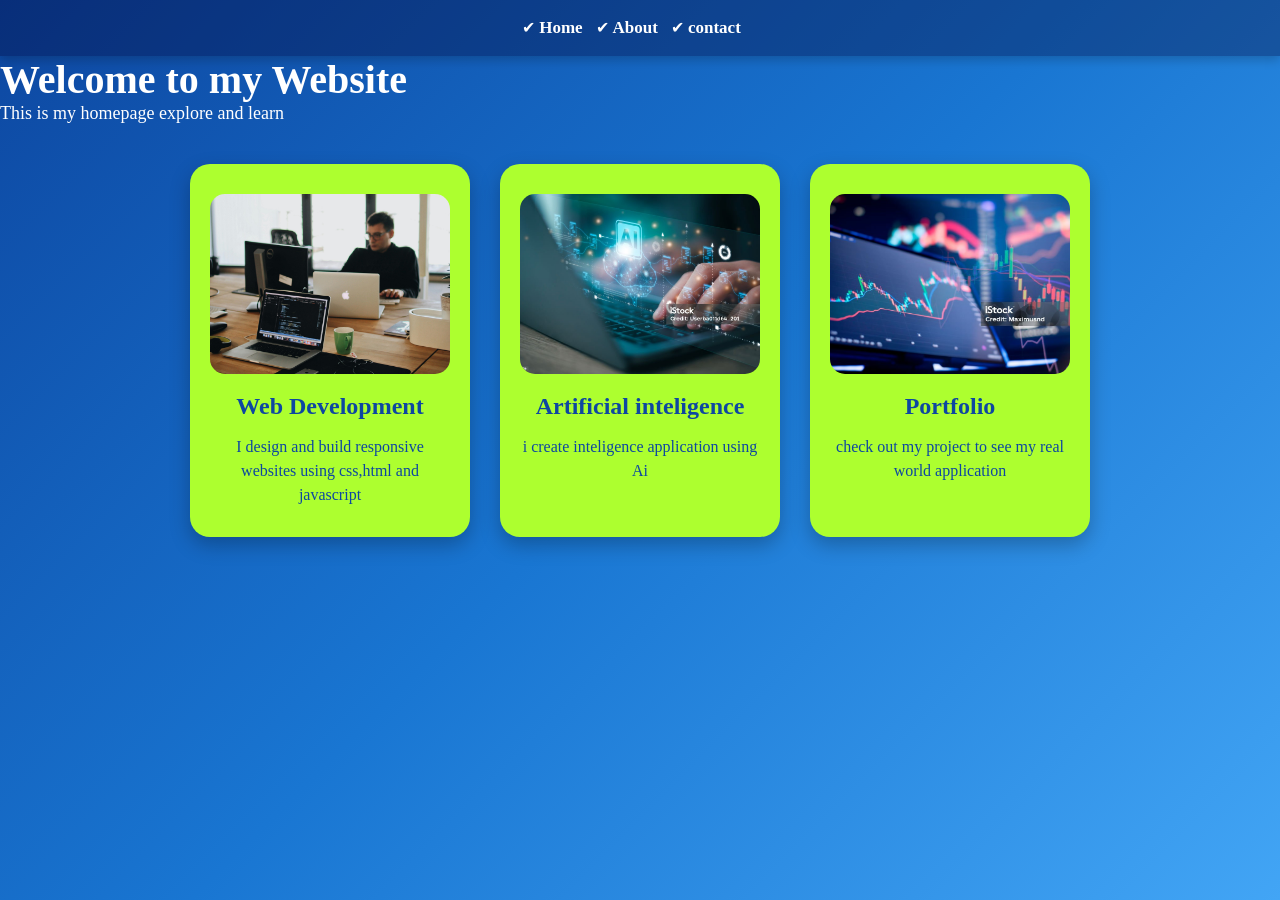
<file: index.html>
<!DOCTYPE html>
<html lang="en">

<head>
    <meta charset="UTF-8">
    <meta name="viewport" content="width=device-width, initial-scale=1.0">
    <title>victor kidiga | Home</title>
    <link rel="stylesheet" href="./style.css">

</head>

<body>
    <nav>
        <ul>
            <li>
                <a href="index.html">Home</a>
            </li>
            <li>
                <a href="about.html">About</a>
            </li>
            <li>
                <a href="contact.html">contact</a>
            </li>
        </ul>
    </nav>
    <h1 class="text-xlarge">Welcome to my Website</h1>
<p class="text-medium">This is my homepage explore and learn</p>
    <section class="features">
        <div class="card">
            <img src="pexels-djordje-petrovic-590080-2102416.jpg"alt="web Development">
            <h2>Web Development</h2>
            <p>I design and build responsive websites using css,html and javascript</p>
        </div>
        <div class="card">
                        <img src="istockphoto-1628553826-1024x1024.jpg" alt="Artificial inteligence">
            <h2>Artificial inteligence</h2>
            <p>i create inteligence application using Ai</p>
        </div>
        <div class="card">
            <img src="istockphoto-2022152397-1024x1024.jpg"  alt="Portfolio">
            <h2>Portfolio</h2>
            <p>check out my project to see my real world application</p>
        </div>
    </section>



</body>

</html>
</file>
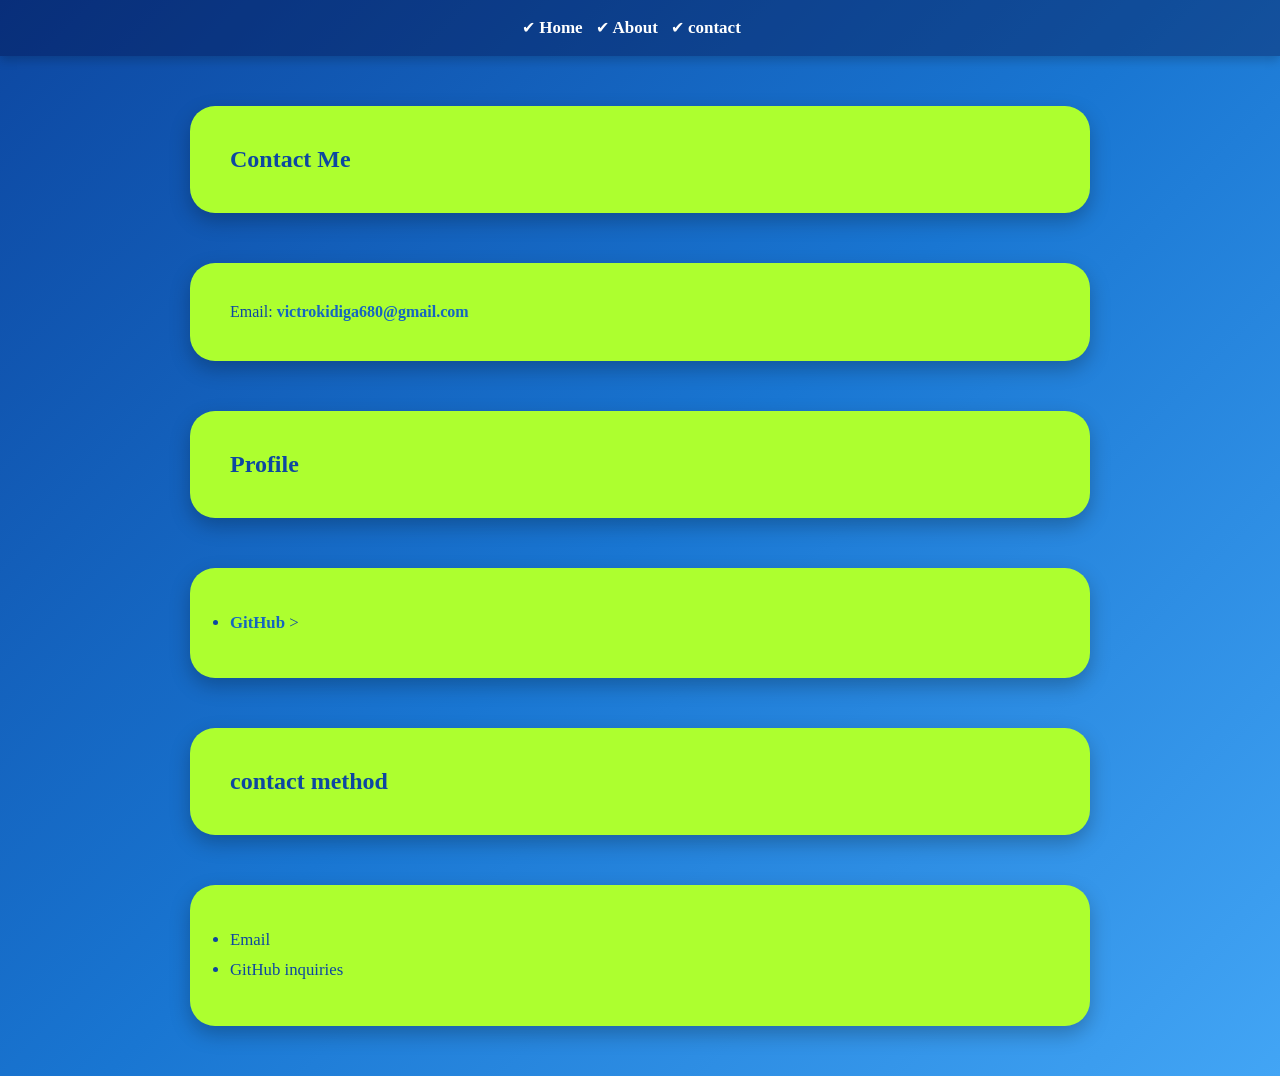
<file: contact.html>
<!DOCTYPE html>
<html lang="en">
<head>
    <meta charset="UTF-8">
    <meta name="viewport" content="width=device-width, initial-scale=1.0">
    <title>victor kidiga | Contact</title>
    <link rel="stylesheet" href="./style.css">
</head>
<body>
    <nav>
        <ul>
            <li>
                <a href="index.html">Home</a>
            </li>
            <li>
                <a href="about.html">About</a>
            </li>
            <li>
                <a href="contact.html">contact</a>
            </li>
        </ul>
    </nav>
    <section class="Contact">
        <h1 class="contact h1">Contact Me</h1>
        <p class="contact a">Email: <a
            href="mailto:victorkidiga680@gmail.com">victrokidiga680@gmail.com</a>
        </p>
        <h2 class="contact a hover">Profile</h2>
        <ul class="contact ul">
            <li>
                <a href="https://github.com/account"
                target="_blank">GitHub</a>
                ></a>
            </li>
        </ul>
        <h2 class="ContactMethod">contact method</h2>
        <ul class="contact inquiries">
            <li>Email</li>
            <li>GitHub inquiries</li>
        </ul>
        
        </p>
    </section>
    
</body>
</html>
</file>
<file: style.css>
* {
  margin: 0;
  padding: 0;
  box-sizing: border-box;
}


body {
  font-family: "Times New Roman", Times, serif;
  background: linear-gradient(135deg, #0d47a1, #1976d2, #42a5f5);
  color: white;
  min-height: 100vh;
}


nav {
  background-color: rgba(0, 0, 50, 0.35);
  padding: 18px 40px;
  box-shadow: 0 4px 10px rgba(0, 0, 0, 0.2);
}

nav ul {
  list-style-type: "✔ ";
  display: flex;
  justify-content: center;
  gap: 30px;
}

nav ul li a {
  text-decoration: none;
  color: white;
  font-weight: bold;
  font-size: 17px;
  transition: 0.3s;
}

nav ul li a:hover {
  color: #cce7ff;
  border-bottom: 2px solid white;
  padding-bottom: 4px;
}


header {
  text-align: center;
  padding: 80px 20px 50px;
}

header h1 {
  font-size: 3rem;
  margin-bottom: 15px;
}

header p {
  font-size: 1.2rem;
  max-width: 700px;
  margin: 0 auto;
  line-height: 1.6;
}


.features {
  display: flex;
  justify-content: center;
  gap: 30px;
  flex-wrap: wrap;
  padding: 40px;
}

.card {
  background: greenyellow;
  color: #0d47a1;
  border-radius: 20px;
  padding: 30px 20px;
  width: 280px;
  text-align: center;
  box-shadow: 0 8px 20px rgba(0, 0, 0, 0.25);
  transition: transform 0.3s, box-shadow 0.3s;
}

.card h2 {
  margin-bottom: 15px;
  font-size: 1.5rem;
}

.card p {
  font-size: 1rem;
  line-height: 1.5;
}

.card img {
  width: 100%;
  height: 180px;
  object-fit: cover;
  border-radius: 15px;
  margin-bottom: 15px;
}

.card:hover {
  transform: translateY(-8px);
  box-shadow: 0 12px 24px rgba(0, 0, 0, 0.3);
}


.about,
.contact {
  max-width: 900px;
  margin: 50px auto;
  background: greenyellow;
  color: #0d47a1;
  padding: 40px;
  border-radius: 25px;
  box-shadow: 0 8px 20px rgba(0, 0, 0, 0.25);
}

.about h1,
.contact h1 {
  margin-bottom: 20px;
  font-size: 2.2rem;
  text-align: center;
}

.about p,
.contact p,
.contact li {
  font-size: 1.05rem;
  line-height: 1.8;
}
.contact ul {
  margin-top: 15px;
  padding-left: 20px;
}

.contact a {
  color: #1565c0;
  text-decoration: none;
  font-weight: bold;
}

.contact a:hover {
  text-decoration: underline;
}
.ContactMethod{
  max-width: 900px;
  margin: 50px auto;
  background: greenyellow;
  color: #0d47a1;
  padding: 40px;
  border-radius: 25px;
  box-shadow: 0 8px 20px rgba(0, 0, 0, 0.25);
}
.profile-img {
  width: 300px;
  height: 300px;
  border-radius: 50%;
  object-fit: cover;
  display: block;
  margin: 20px auto;
  border: 4px solid white;
}


.text-small {
  font-size: 14px;
}

.text-medium {
  font-size: 18px;
}

.text-large {
  font-size: 26px;
}

.text-xlarge {
  font-size: 40px;
}


@media (max-width: 768px) {

  header h1 {
    font-size: 2.2rem;
  }

  .features {
    flex-direction: column;
    align-items: center;
  }

  .card {
    width: 90%;
  }

  nav ul {
    flex-direction: column;
    align-items: center;
    gap: 15px;
  }

  .about,
  .contact {
    width: 90%;
    padding: 25px;
  }

}
</file>
